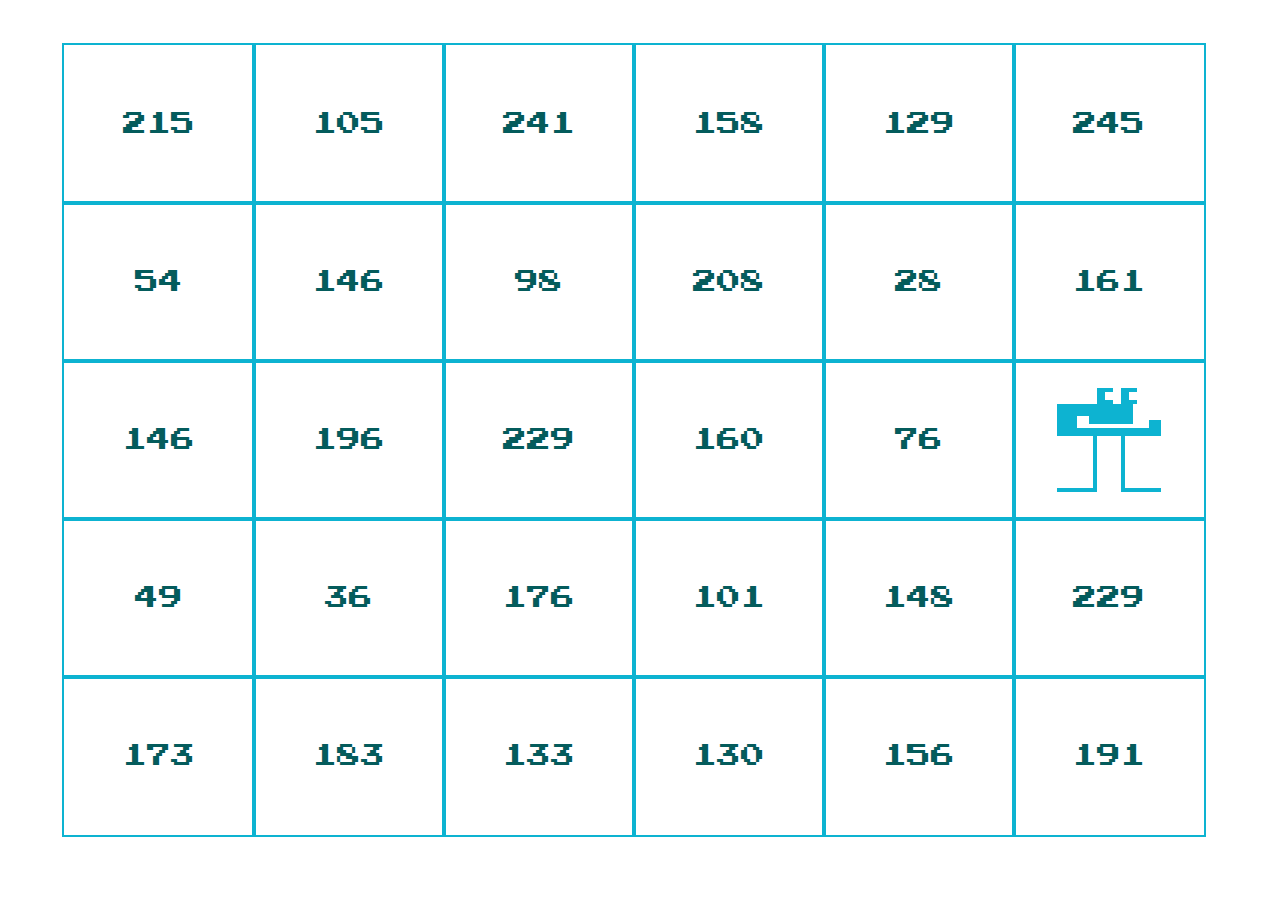
<file: index.html>
<!DOCTYPE html>
<html lang="en">
<head>
    <meta charset="UTF-8">
    <meta http-equiv="X-UA-Compatible" content="IE=edge">
    <meta name="viewport" content="width=device-width, initial-scale=1.0">
    <title>The figure moved</title>
    <link rel="stylesheet" href="ot.css">
    <script src="ot.js"></script>
    <link rel="shortcut icon" href="https://thumbs.dreamstime.com/b/web-design-your-use-icon-moving-gravity-person-112292328.jpg" type="image/x-icon">
</head>
<body>
    <!-- click for new board-->
<!-- sorry... this is not playable -->
<!-- js used to populate board :) -->
<div id="game_board">
	<div class="block">215</div>
	<div class="block">105</div>
	<div class="block">241</div>
	<div class="block">158</div>
	<div class="block">129</div>
	<div class="block">245</div>
	<div class="block">54</div><div class="block">146</div>
	<div class="block">98</div><div class="block">208</div>
	<div class="block">28</div><div class="block">161</div>
	<div class="block">146</div><div class="block">196</div>
	<div class="block">229</div><div class="block">160</div>
	<div class="block">76</div>
	<div class="block">
		<div class="muncher"></div>
	</div>
	<div class="block">49</div>
	<div class="block">36</div>
	<div class="block">176</div>
	<div class="block">101</div>
	<div class="block">148</div>
	<div class="block">229</div>
	<div class="block">173</div>
	<div class="block">183</div>
	<div class="block">133</div>
	<div class="block">130</div>
	<div class="block">156</div>
	<div class="block">191</div></div>
<p>&copy;1986 MECC. NUMBER MUNCHERS.<p>
</body>
</html>
</file>
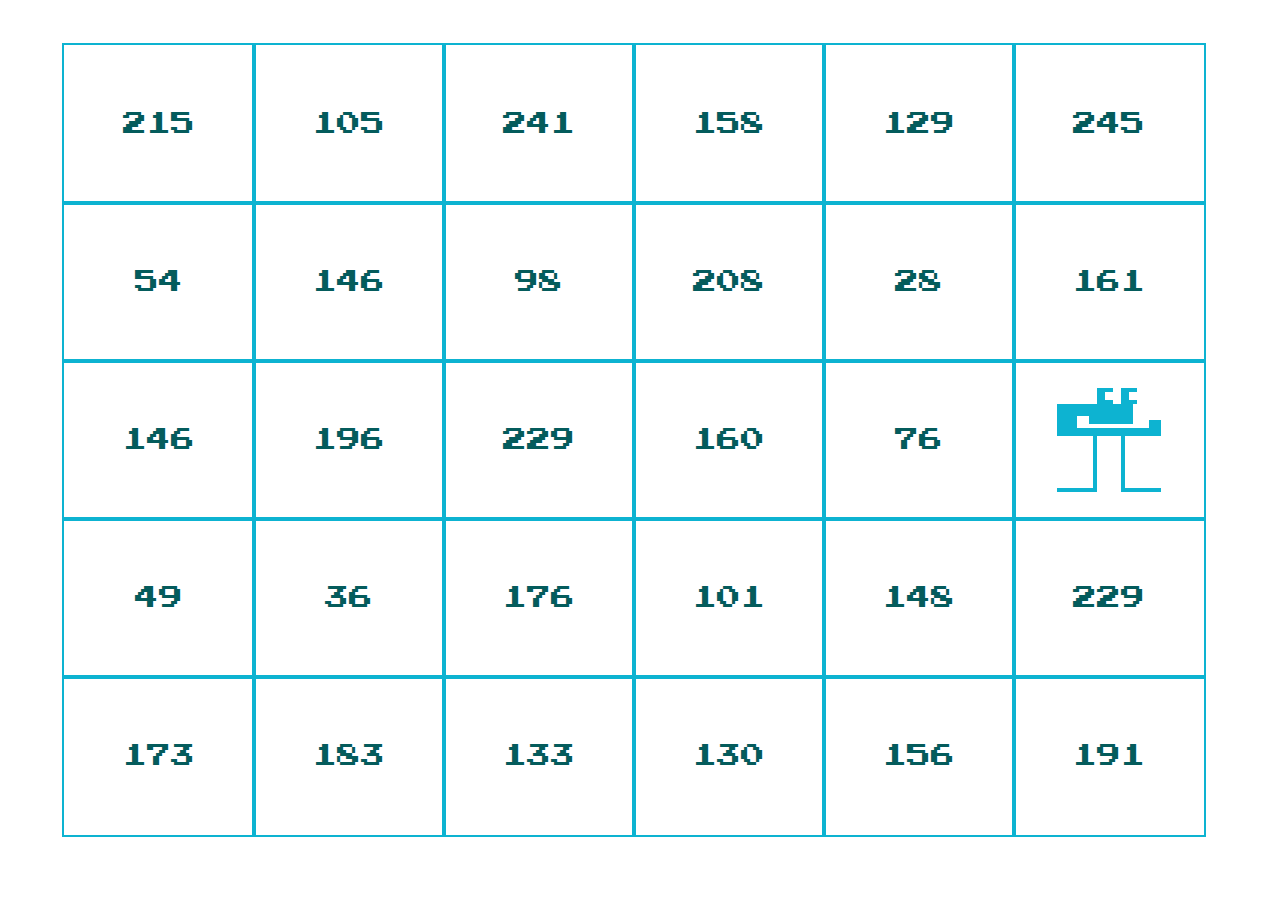
<file: ot.html>
<!DOCTYPE html>
<html lang="en">
<head>
    <meta charset="UTF-8">
    <meta http-equiv="X-UA-Compatible" content="IE=edge">
    <meta name="viewport" content="width=device-width, initial-scale=1.0">
    <title>The figure moved</title>
    <link rel="stylesheet" href="ot.css">
    <script src="ot.js"></script>
    <link rel="shortcut icon" href="https://thumbs.dreamstime.com/b/web-design-your-use-icon-moving-gravity-person-112292328.jpg" type="image/x-icon">
</head>
<body>
    <!-- click for new board-->
<!-- sorry... this is not playable -->
<!-- js used to populate board :) -->
<div id="game_board">
	<div class="block">215</div>
	<div class="block">105</div>
	<div class="block">241</div>
	<div class="block">158</div>
	<div class="block">129</div>
	<div class="block">245</div>
	<div class="block">54</div><div class="block">146</div>
	<div class="block">98</div><div class="block">208</div>
	<div class="block">28</div><div class="block">161</div>
	<div class="block">146</div><div class="block">196</div>
	<div class="block">229</div><div class="block">160</div>
	<div class="block">76</div>
	<div class="block">
		<div class="muncher"></div>
	</div>
	<div class="block">49</div>
	<div class="block">36</div>
	<div class="block">176</div>
	<div class="block">101</div>
	<div class="block">148</div>
	<div class="block">229</div>
	<div class="block">173</div>
	<div class="block">183</div>
	<div class="block">133</div>
	<div class="block">130</div>
	<div class="block">156</div>
	<div class="block">191</div></div>
<p>&copy;1986 MECC. NUMBER MUNCHERS.<p>
</body>
</html>
</file>
<file: ot.css>
@import url("https://fonts.googleapis.com/css2?family=Press+Start+2P&display=swap");

html {
	min-height: 100vh;
	display: grid;
	place-items: center;
	background: rgb(255, 255, 255);
	background-size: 100% 20vh;
	font-family: "Press Start 2P", system-ui;
	color: white;
	font-size: 1.5rem;
}

#game_board {
	width: 90vw;
	height: 90vh;
}
.block {
	width: 16.5%;
	height: 19.5%;
	outline: 2px solid rgb(13, 179, 209);
	float: left;
	display: grid;
	place-items: center;
}

p {
	position: absolute;
	bottom: 0;
	left: 0;
	width: 100%;
	text-align: center;
}

.muncher {
	width: 130px;
	aspect-ratio: 1/1;
	transform: scale(.8);
	background: linear-gradient(to bottom, rgb(13, 179, 209) 20px, rgb(13, 179, 209) 20px);
	clip-path: polygon(
		0px 20px,
		50px 20px,
		50px 0px,
		70px 0px,
		70px 5px,
		60px 5px,
		60px 15px,
		70px 15px,
		70px 20px,
		80px 20px,
		80px 0px,
		100px 0px,
		100px 5px,
		90px 5px,
		90px 15px,
		100px 15px,
		100px 20px,
		95px 20px,
		95px 45px,
		40px 45px,
		40px 35px,
		25px 35px,
		25px 50px,
		115px 50px,
		115px 40px,
		130px 40px,
		130px 60px,
		85px 60px,
		85px 125px,
		130px 125px,
		130px 130px,
		80px 130px,
		80px 60px,
		50px 60px,
		50px 130px,
		0px 130px,
		0px 125px,
		45px 125px,
		45px 60px,
		0px 60px
	);
}
div {
    color:rgb(4, 92, 92) ;
}
</file>
